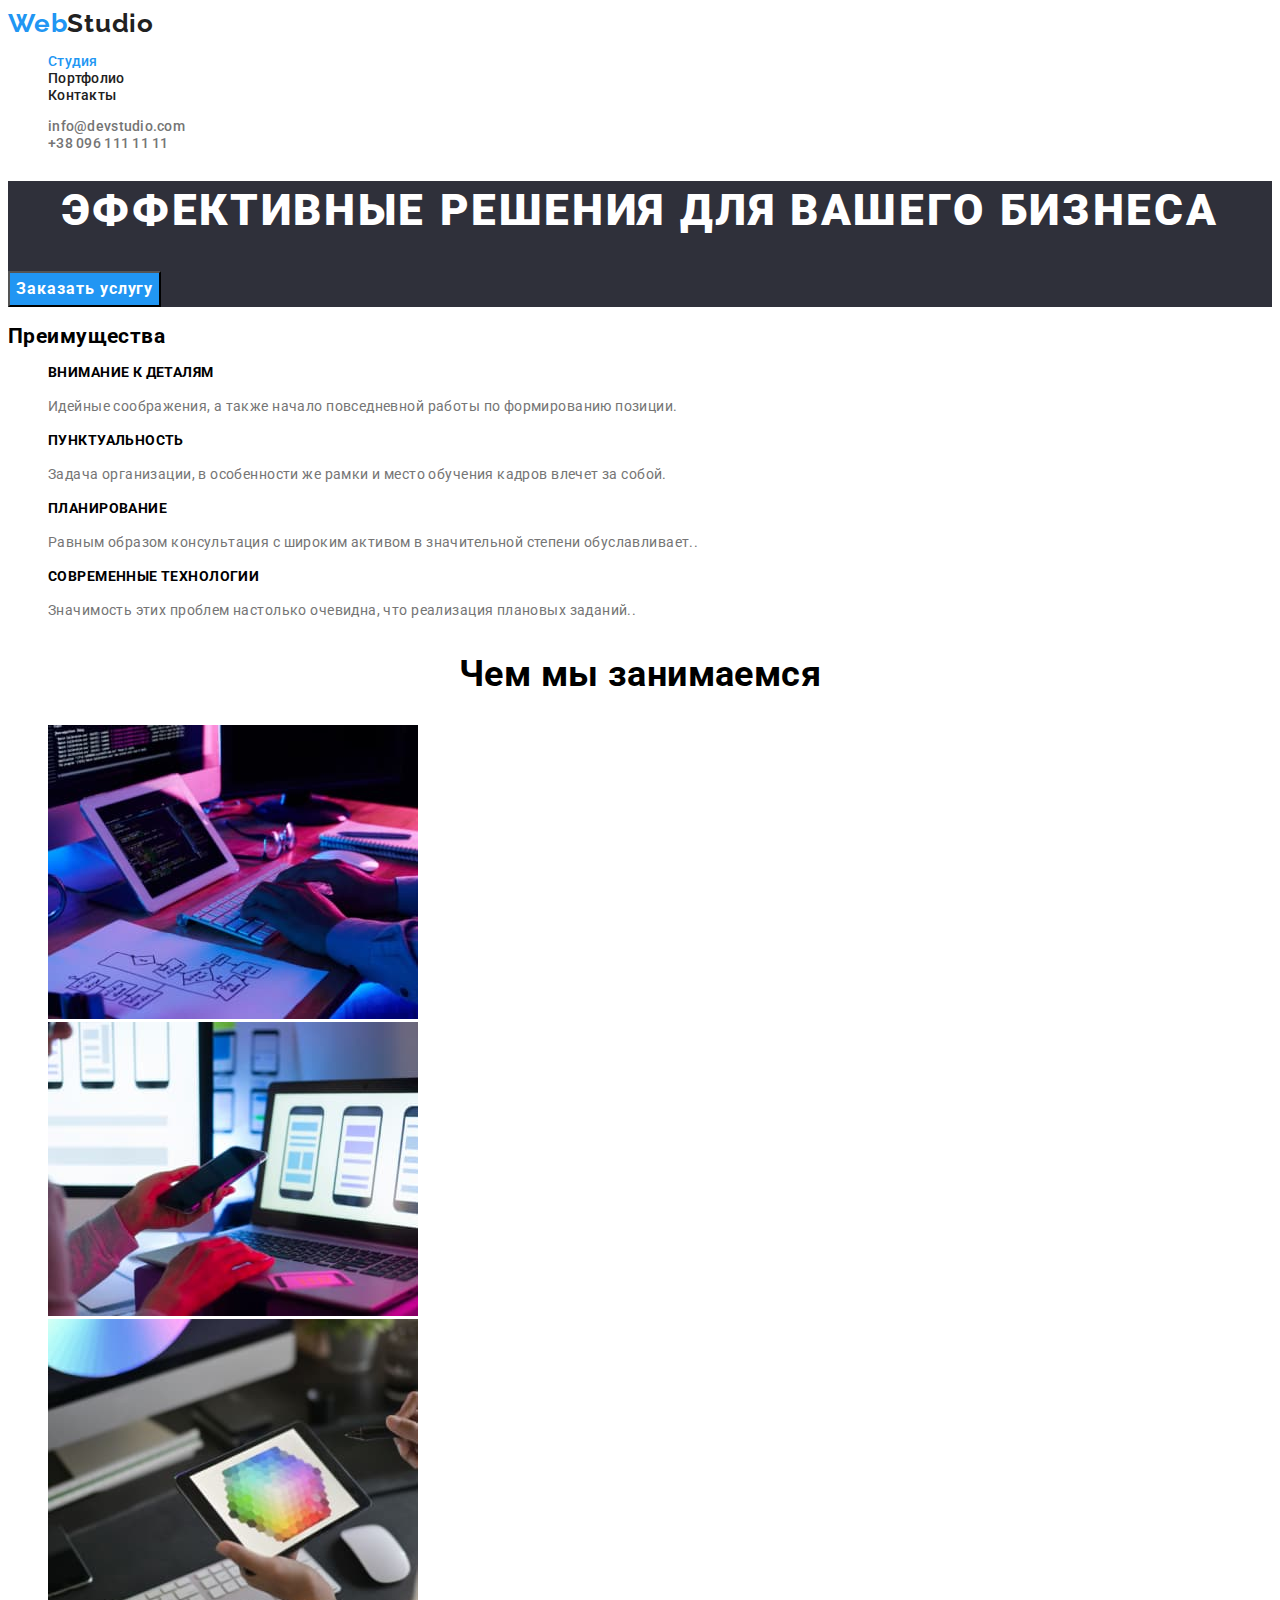
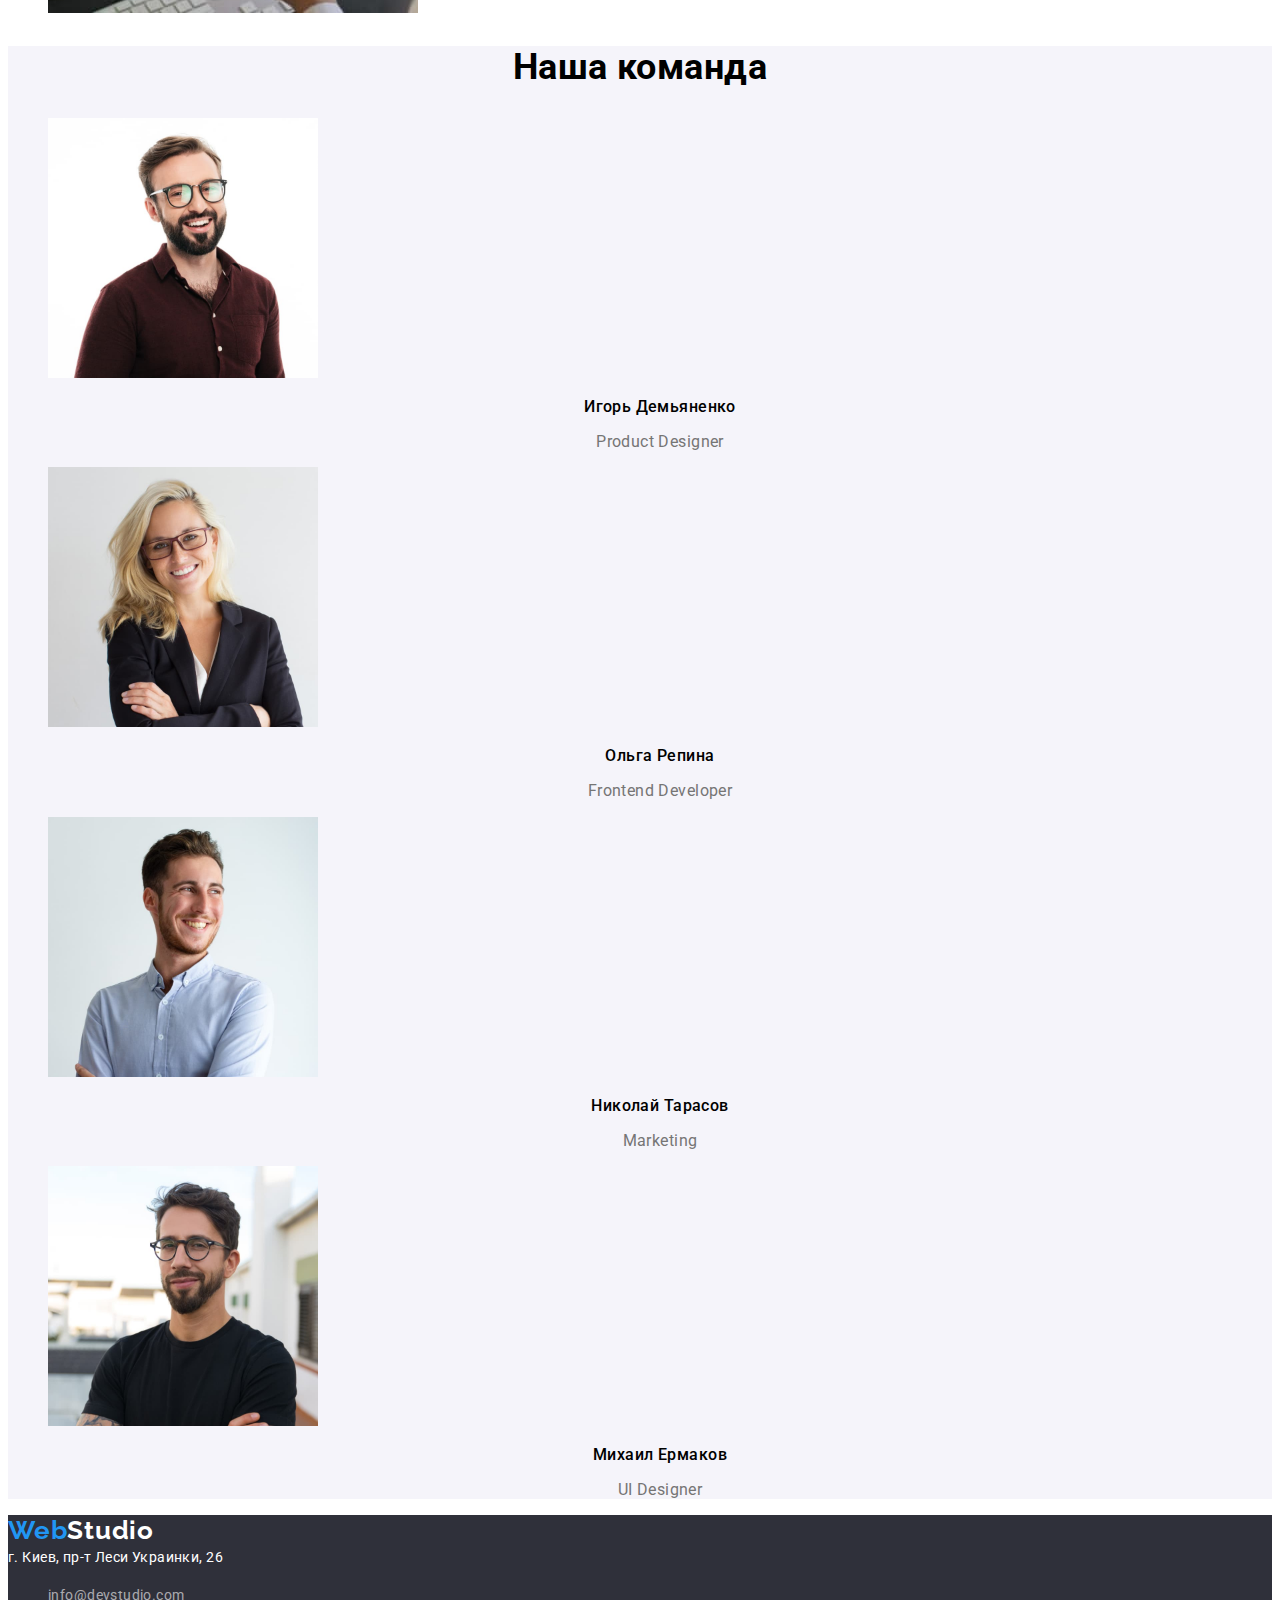
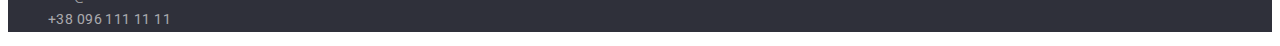
<file: index.html>
<!DOCTYPE html>
<html lang="ru">

<head>
    <meta charset="UTF-8">
    <meta http-equiv="X-UA-Compatible" content="IE=edge">
    <meta name="viewport" content="width=device-width, initial-scale=1.0">
    <title>Студия</title>
    <link rel="preconnect" href="https://fonts.googleapis.com">
    <link rel="preconnect" href="https://fonts.gstatic.com" crossorigin>
    <link href="https://fonts.googleapis.com/css2?family=Raleway:wght@700&family=Roboto:wght@400;500;700;900&display=swap" rel="stylesheet">
    <link rel="stylesheet" href="./css/styles.css">

</head>

<body>
    <!--Шапка сайта-->
    <header>
        <nav>
            <a href="./index.html" class="logo">
                Web<span class="end">Studio</span>
            </a>
            <ul class="site-nav list">
                <li><a href="./index.html" class="link current">Студия</a> </li>
                <li><a href="./portfolio.html" class="link">Портфолио</a> </li>
                <li><a href="./index.html" class="link">Контакты</a> </li>
            </ul>
        </nav>

        <ul class="contacts list">
            <li> <a href="mailto:info@devstudio.com" class="link">info@devstudio.com</a> </li>
            <li> <a href="tel:+380961111111" class="link">+38 096 111 11 11</a> </li>
        </ul>
    </header>
    <main>
        <!--Герой-->
        <section class="hero">
            <h1 class="hero-title"> Эффективные решения для вашего бизнеса</h1>
            <button type="button" class="btn">Заказать услугу </button>
        </section>
        <!--Преимущества-->
        <section class="advantage">
            <h2 class="advantage-title">Преимущества</h2>
            <ul class="list">
                <li>
                    <h3 class="advantage-subject">Внимание к деталям</h3>
                    <p class="advantage-text">Идейные соображения, а также начало повседневной работы по формированию позиции.</p>
                </li>
                <li>
                    <h3 class="advantage-subject">Пунктуальность</h3>
                    <p class="advantage-text">Задача организации, в особенности же рамки и место обучения кадров влечет за собой.</p>
                </li>
                <li>
                    <h3 class="advantage-subject">Планирование</h3>
                    <p class="advantage-text">Равным образом консультация с широким активом в значительной степени обуславливает..</p>
                </li>
                <li>
                    <h3 class="advantage-subject">Современные технологии</h3>
                    <p class="advantage-text">Значимость этих проблем настолько очевидна, что реализация плановых заданий..</p>
                </li>
            </ul>
        </section>

        <!--Чем мы занимаемся-->
        <section class="works">
            <h2 class="works-title">Чем мы занимаемся</h2>
            <ul class="list">
                <li>
                    <img src="./images/tablet.jpg" alt="десктопные приложения" width="370">
                </li>
                <li>
                    <img src="./images/phone.jpg" alt="мобильные приложения" width="370">
                </li>
                <li>
                    <img src="./images/design.jpg" alt="дизайн решения" width="370">
                </li>
            </ul>
        </section>
        <!--Наша команда-->
        <section class="team">
            <h2 class="team-title">Наша команда</h2>
            <ul class="list">
                <li>
                    <img src="./images/foto1.jpg" alt="портрет" width="270">
                    <h3 class="team-name">Игорь Демьяненко</h3>
                    <p class="team-position">Product Designer</p>
                </li>
                <li>
                    <img src="./images/foto2.jpg" alt="портрет" width="270">
                    <h3 class="team-name">Ольга Репина</h3>
                    <p class="team-position">Frontend Developer</p>
                </li>
                <li>
                    <img src="./images/foto3.jpg" alt="портрет" width="270">
                    <h3 class="team-name">Николай Тарасов</h3>
                    <p class="team-position">Marketing</p>
                </li>
                <li>
                    <img src="./images/foto4.jpg" alt="портрет" width="270">
                    <h3 class="team-name">Михаил Ермаков</h3>
                    <p class="team-position">UI Designer</p>
                </li>
            </ul>
        </section>
    </main>
    <!-- Футер -->
    <footer class="footer">
        <a href="./index.html" class="logo">
                Web<span class="text end">Studio</span>
        </a>
        <address class="address">
          г. Киев, пр-т Леси Украинки, 26
          <ul class="list">
            <li> <a href="mailto:info@devstudio.com" class="link">info@devstudio.com</a> </li>
            <li> <a href="tel:+380961111111" class="link">+38 096 111 11 11</a> </li>
        </ul>
        </address>
    </footer>
</body>

</html>
</file>
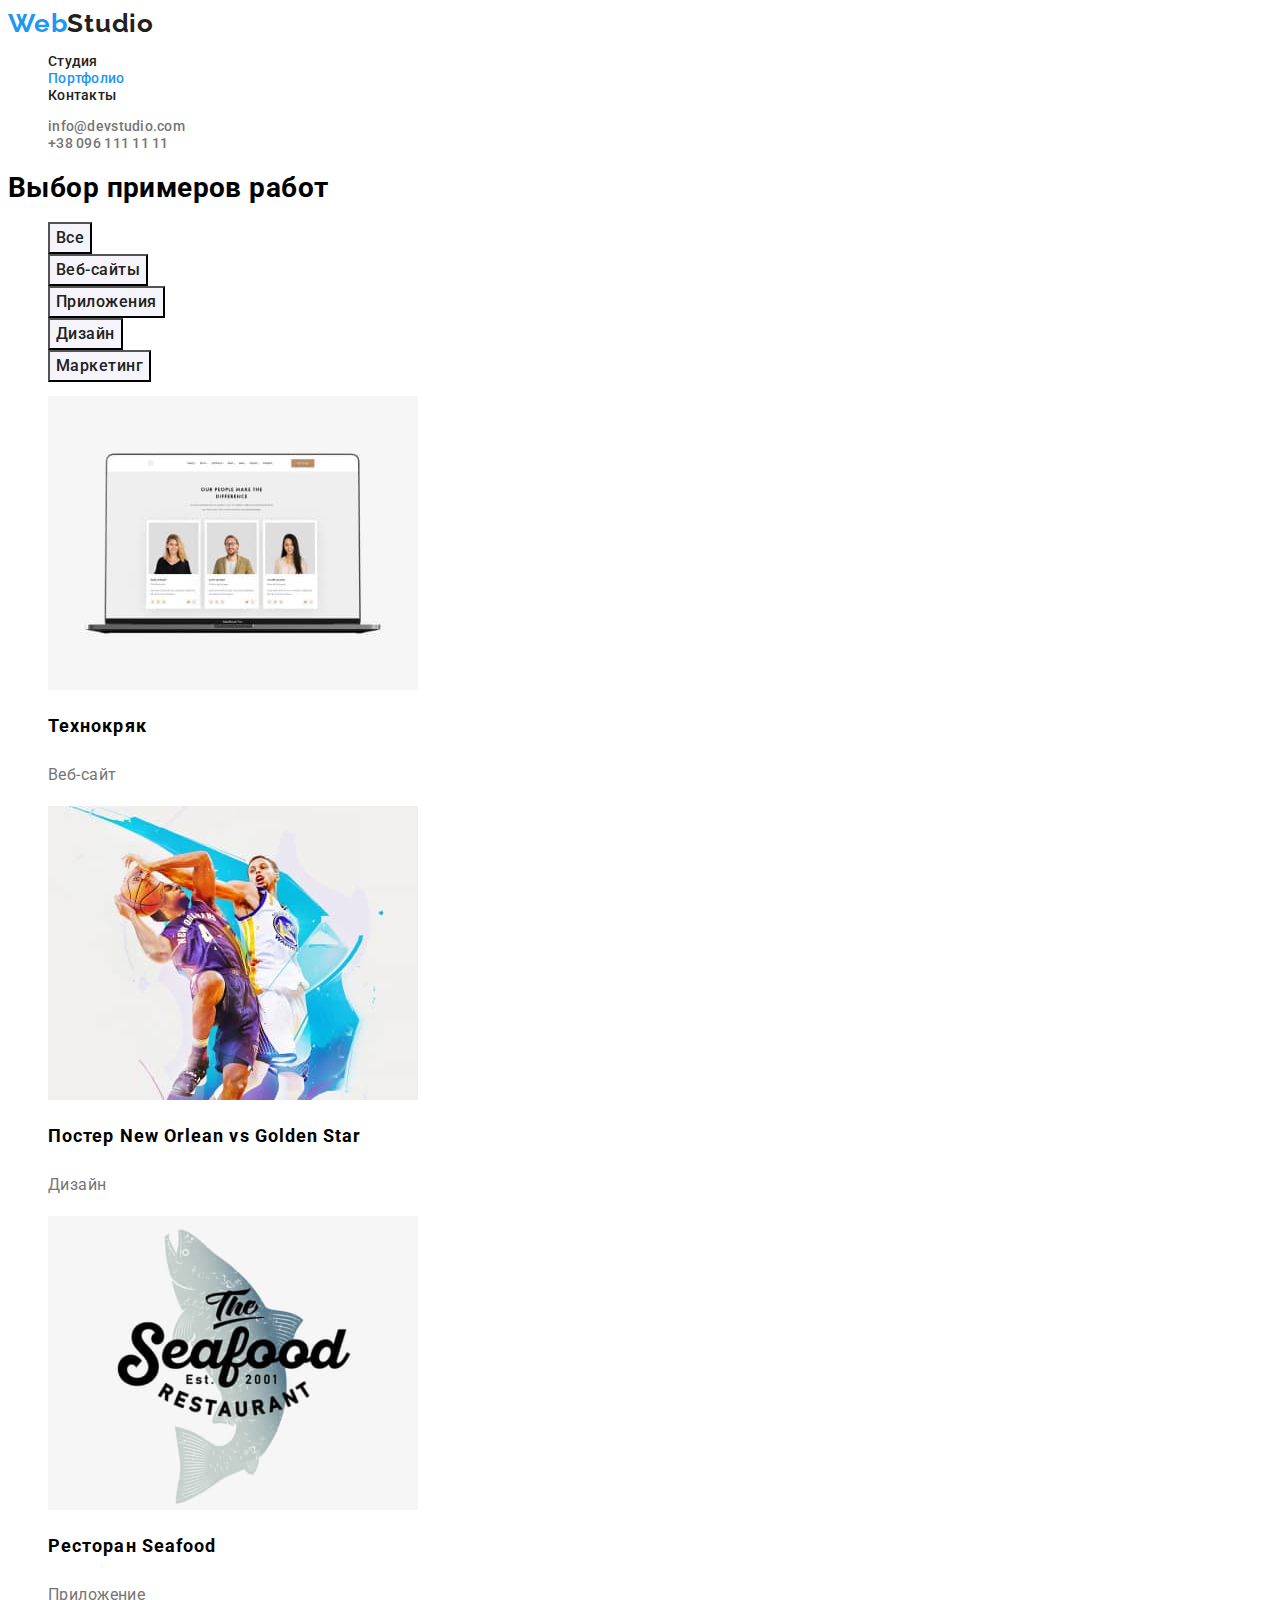
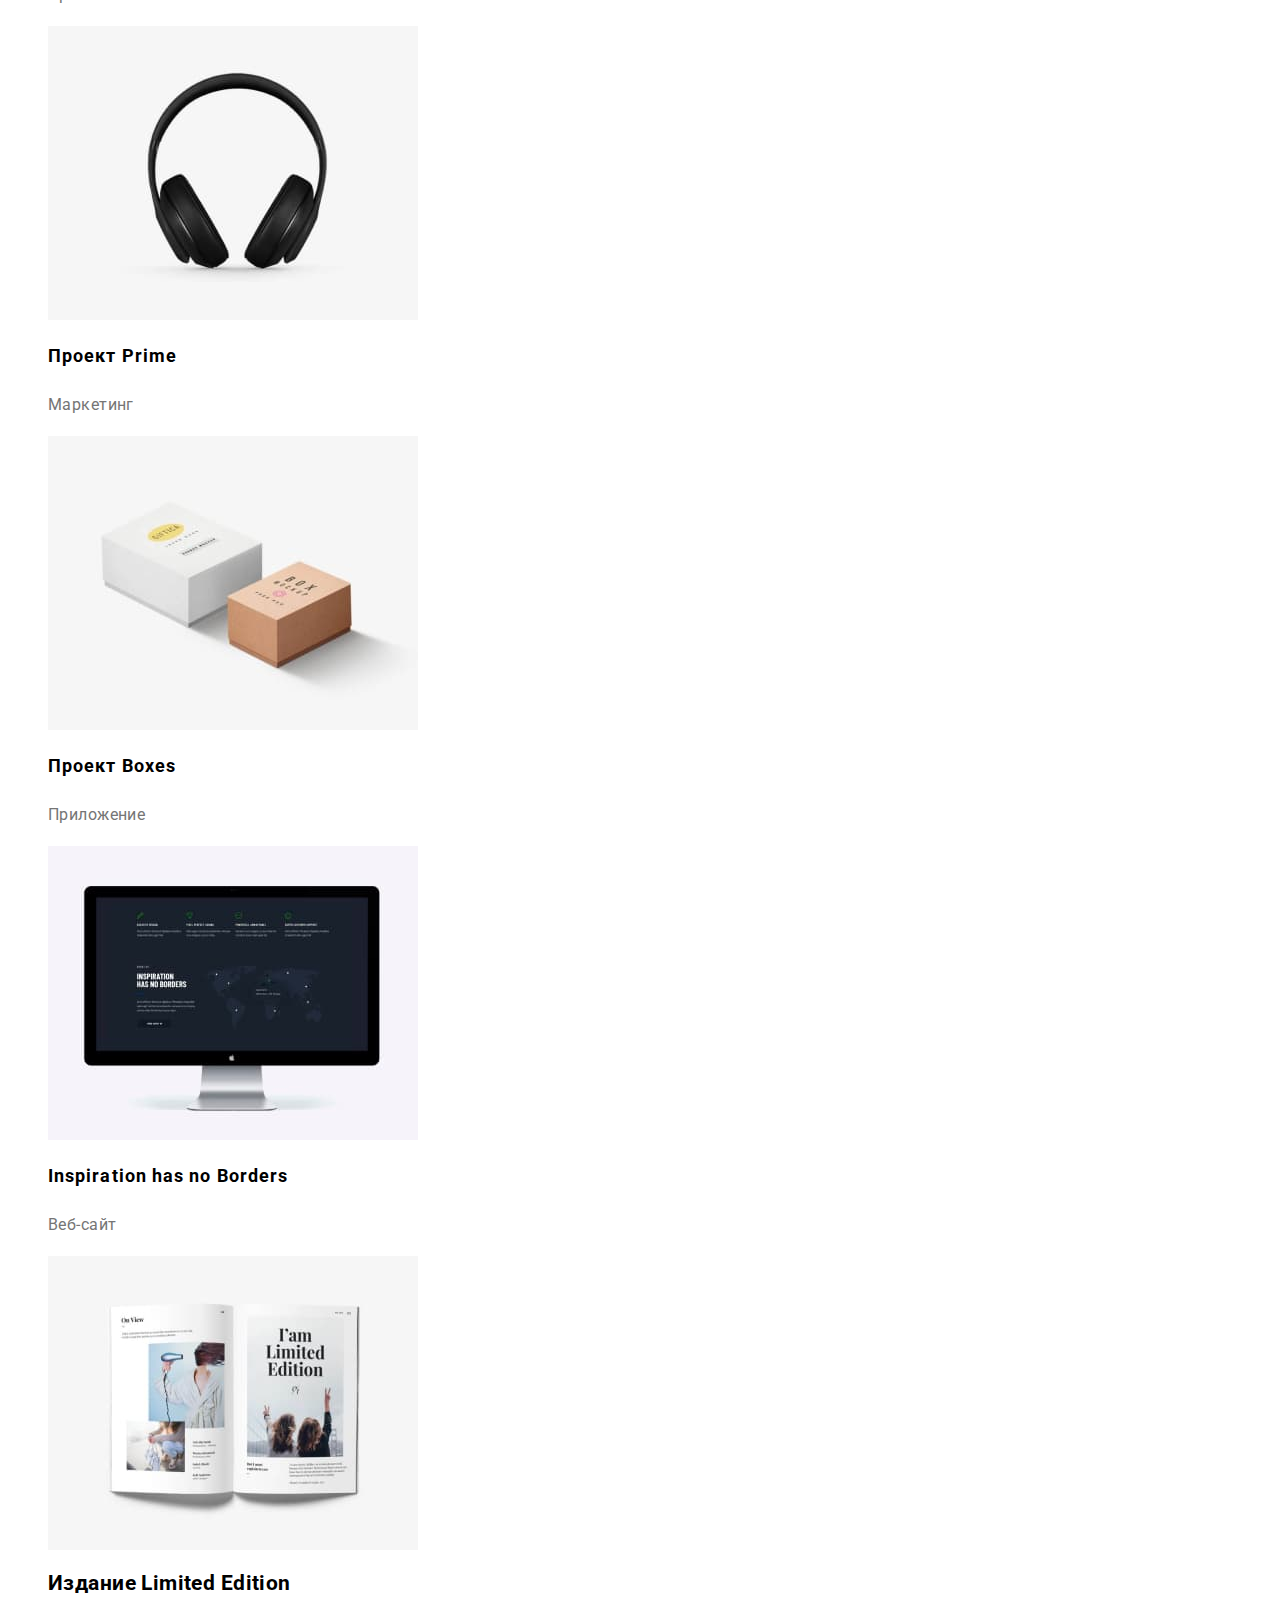
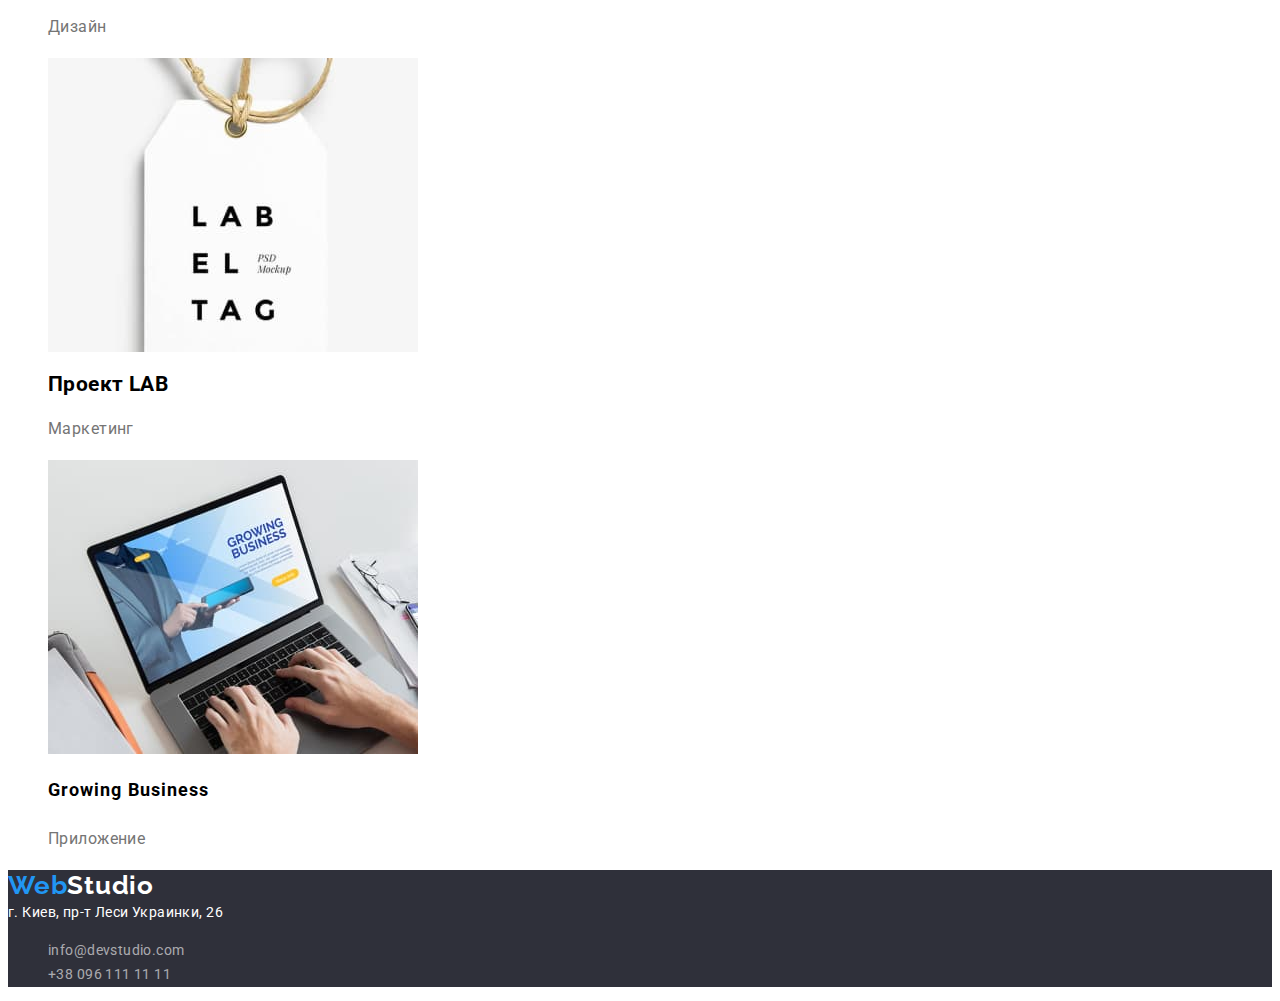
<file: portfolio.html>
<!DOCTYPE html>
<html lang="ru">

<head>
    <meta charset="UTF-8">
    <meta http-equiv="X-UA-Compatible" content="IE=edge">
    <meta name="viewport" content="width=device-width, initial-scale=1.0">
    <title>Студия</title>
    <link rel="preconnect" href="https://fonts.googleapis.com">
    <link rel="preconnect" href="https://fonts.gstatic.com" crossorigin>
    <link href="https://fonts.googleapis.com/css2?family=Raleway:wght@700&family=Roboto:wght@400;500;700;900&display=swap" rel="stylesheet">
    <link rel="stylesheet" href="./css/styles.css">

</head>

<body>
    <!--Шапка сайта-->
    <header>
        <nav>
            <a href="./index.html" class="logo">
            Web<span class="end">Studio</span>
        </a>
            <ul class="site-nav list">
                <li><a href="./index.html" class="link">Студия</a> </li>
                <li><a href="./portfolio.html" class="link current">Портфолио</a> </li>
                <li><a href="./index.html" class="link">Контакты</a> </li>
            </ul>
        </nav>

        <ul class="contacts list">
            <li> <a href="mailto:info@devstudio.com" class="link">info@devstudio.com</a> </li>
            <li> <a href="tel:+380961111111" class="link">+38 096 111 11 11</a> </li>
        </ul>
    </header>
    <main>
        <!-- Выбор  примеров работ -->
        <section class="portfolio">
            <h1 class="portfolio-title">Выбор примеров работ</h1>
            <ul class="list">
                <li><button type="button" class="btn"> Все </button></li>
                <li><button type="button" class="btn"> Веб-сайты</button></li>
                <li><button type="button" class="btn"> Приложения</button></li>
                <li><button type="button" class="btn"> Дизайн</button></li>
                <li><button type="button" class="btn"> Маркетинг</button></li>
            </ul>


            <ul class="list">
                <li> <img src="./images/web1.jpg" alt="виды работ" width="370">
                    <h2 class="portfolio-subject">Технокряк</h2>
                    <p class="portfolio-text">Веб-сайт</p>
                </li>
                <li> <img src="./images/design1.jpg" alt="виды работ" width="370">
                    <h2 class="portfolio-subject">Постер New Orlean vs Golden Star</h2>
                    <p class="portfolio-text">Дизайн</p>
                </li>
                <li> <img src="./images/application1.jpg" alt="виды работ" width="370">
                    <h2 class="portfolio-subject">Ресторан Seafood</h2>
                    <p class="portfolio-text">Приложение</p>
                </li>
                <li> <img src="./images/marketing1.jpg" alt="виды работ" width="370">
                    <h2 class="portfolio-subject">Проект Prime</h2>
                    <p class="portfolio-text">Маркетинг</p>
                </li>
                <li> <img src="./images/applicftion2.jpg" alt="виды работ" width="370">
                    <h2 class="portfolio-subject">Проект Boxes</h2>
                    <p class="portfolio-text">Приложение</p>
                </li>
                <li> <img src="./images/web2.jpg" alt="виды работ" width="370">
                    <h2 class="portfolio-subject">Inspiration has no Borders</h2>
                    <p class="portfolio-text">Веб-сайт</p>
                </li>
                <li> <img src="./images/design2.jpg" alt="виды работ" width="370">
                    <h2>Издание Limited Edition</h2>
                    <p class="portfolio-text">Дизайн</p>
                </li>
                <li> <img src="./images/marketing2.jpg" alt="виды работ" width="370">
                    <h2>Проект LAB</h2>
                    <p class="portfolio-text">Маркетинг</p>
                </li>
                <li> <img src="./images/application3.jpg" alt="виды работ" width="370">
                    <h2 class="portfolio-subject">Growing Business</h2>
                    <p class="portfolio-text">Приложение</p>
                </li>
            </ul>
        </section>
    </main>
    <!-- Футер -->
    <footer class="footer">
        <a href="./index.html" class="logo">
                Web<span class="text end">Studio</span>
        </a>
        <address class="address">
          г. Киев, пр-т Леси Украинки, 26
          <ul class="list">
            <li> <a href="mailto:info@devstudio.com" class="link">info@devstudio.com</a> </li>
            <li> <a href="tel:+380961111111" class="link">+38 096 111 11 11</a> </li>
        </ul>
        </address>
    </footer>
</body>

</html>
</file>
<file: css/styles.css>
/* цвет основного текста #212121 */


/* цвет вчторичного текста #757575  */


/* цвет акцента  #2196F3 */


/* цвет белого текста #FFFFFF; */


/* цвет текста контакта  rgba(255, 255, 255, 0.6); */


/* основной цвет фона #FFFFFF */


/* вторичный цвет фона #F5F4FA */


/* цвет фона футера #2F303A */

:root {
    --primary-text-color: #212121;
    --secondary-text-color: #757575;
    --accent-color: #2196F3;
    --white-color-bgc-text: #FFFFFF;
    --contacts-text-color: rgba(255, 255, 255, 0.6);
    --secondary-bgc-color: #F5F4FA;
    --footer-color: #2F303A;
}

body {
    background: var(--white-color-bgc-text);
    color: var(-primary-text-color);
    font-family: Roboto, sans-serif;
    font-size: 14px;
    letter-spacing: 0.03em;
}

.list {
    list-style: none;
}


/* Шапка сайта */

.logo {
    color: var(--accent-color);
    font-family: Raleway, sans-serif;
    font-weight: 700;
    font-size: 26px;
    line-height: 1.2;
    letter-spacing: 0.03em;
    text-decoration: none;
}

.logo .end {
    color: var(--primary-text-color);
}


/* Навигация сайта */

.site-nav .link {
    color: var(--primary-text-color);
    line-height: 1.14;
    letter-spacing: 0.02em;
    text-decoration: none;
    font-weight: 500;
}

.site-nav .link:hover,
.site-nav .link:focus {
    color: var(--accent-color);
}

.site-nav .link.current {
    color: var(--accent-color);
}


/* Контакты сайта */

.contacts .link {
    color: var(--secondary-text-color);
    font-weight: 500;
    line-height: 1.14;
    letter-spacing: 0.02em;
    text-decoration: none;
}

.address .link {
    color: var(--contacts-text-color);
    text-decoration: none;
}

.contacts .link:hover,
.contacts .link:focus,
.address .link:hover,
.address .link:focus {
    color: var(--accent-color);
}


/* Герой для index.html*/

.hero,
.footer {
    background-color: var(--footer-color);
}

.hero-title {
    color: var(--white-color-bgc-text);
    font-weight: 900;
    font-size: 44px;
    line-height: 1.36;
    text-align: center;
    letter-spacing: 0.06em;
    text-transform: uppercase;
}

.hero .btn {
    color: var(--white-color-bgc-text);
    background-color: var(--accent-color);
    font-family: inherit;
    font-weight: 700;
    font-size: 16px;
    line-height: 1.87;
    display: flex;
    align-items: center;
    text-align: center;
    letter-spacing: 0.06em;
}


/* Главные секции сайта */

.advantage-subject {
    font-size: 14px;
    line-height: 1.14;
    text-transform: uppercase;
}

.advantage-text {
    line-height: 1.71;
}

.advantage-text,
.team-position,
.portfolio-text {
    color: var(--secondary-text-color);
}

.works-title,
.team-title {
    font-size: 36px;
    line-height: 1.17;
    text-align: center;
}

.team {
    background-color: var(--secondary-bgc-color);
}

.team-name {
    font-weight: 500;
    font-size: 16px;
    line-height: 1.2;
    text-align: center;
}

.team-position {
    font-size: 16px;
    line-height: 1.2;
    text-align: center;
}

.portfolio-subject {
    font-size: 18px;
    line-height: 2;
    letter-spacing: 0.06em;
}

.portfolio-text {
    font-size: 16px;
    line-height: 1.88;
}


/* identical to box height, or 187% */


/* Футер */

.text.end {
    color: var(--white-color-bgc-text);
}

.address {
    color: var(--white-color-bgc-text);
    font-style: normal;
    line-height: 1.71;
}


/* Кнопки */

.btn {
    background-color: var(--secondary-bgc-color);
    color: var(--primary-text-color);
    cursor: pointer;
    font-family: inherit;
    font-weight: 500;
    font-size: 16px;
    line-height: 1.62;
    text-align: center;
    letter-spacing: 0.03em;
}

.btn:hover,
.btn:focus {
    background-color: var(--accent-color);
    color: var(--white-color-bgc-text);
}
</file>
